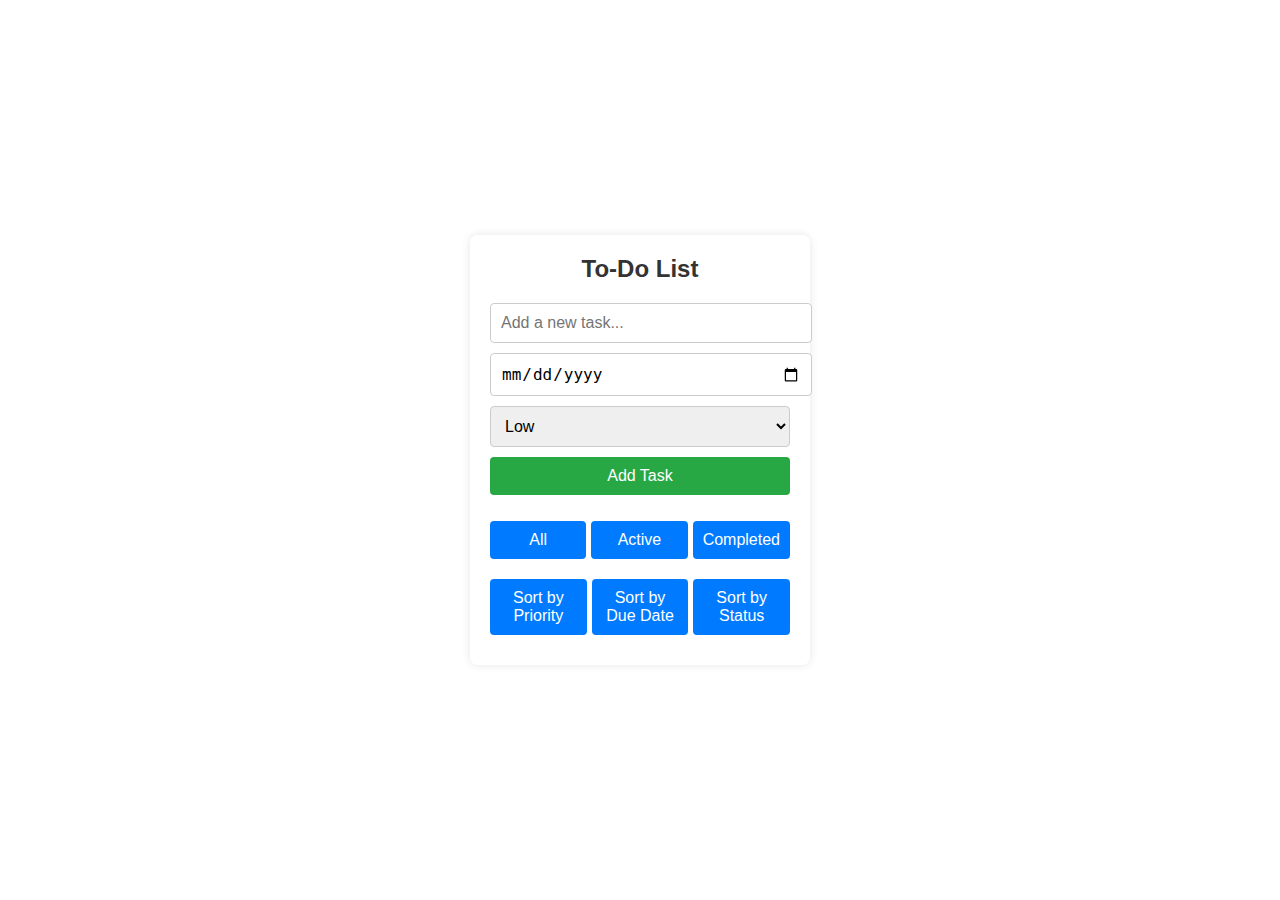
<file: AYUSH/web app /index.html>
<!DOCTYPE html>
<html lang="en">
<head>
    <meta charset="UTF-8">
    <meta name="viewport" content="width=device-width, initial-scale=1.0">
    <title>To-Do List</title>
    <link rel="stylesheet" href="style.css">
</head>
<body>
    <div class="container">
        <h1>To-Do List</h1>
        <input type="text" id="new-task-input" placeholder="Add a new task...">
        <input type="date" id="due-date-input">
        <select id="priority-input">
            <option value="low">Low</option>
            <option value="medium">Medium</option>
            <option value="high">High</option>
        </select>
        <button id="add-task-button">Add Task</button>
        <ul id="task-list"></ul>
        <div class="filter-buttons">
            <button data-filter="all" class="filter-button">All</button>
            <button data-filter="active" class="filter-button">Active</button>
            <button data-filter="completed" class="filter-button">Completed</button>
        </div>
        <div class="sort-buttons">
            <button data-sort="priority" class="sort-button">Sort by Priority</button>
            <button data-sort="due-date" class="sort-button">Sort by Due Date</button>
            <button data-sort="status" class="sort-button">Sort by Status</button>
        </div>
    </div>
    <script src="script.js"></script>
</body>
</html>
</file>
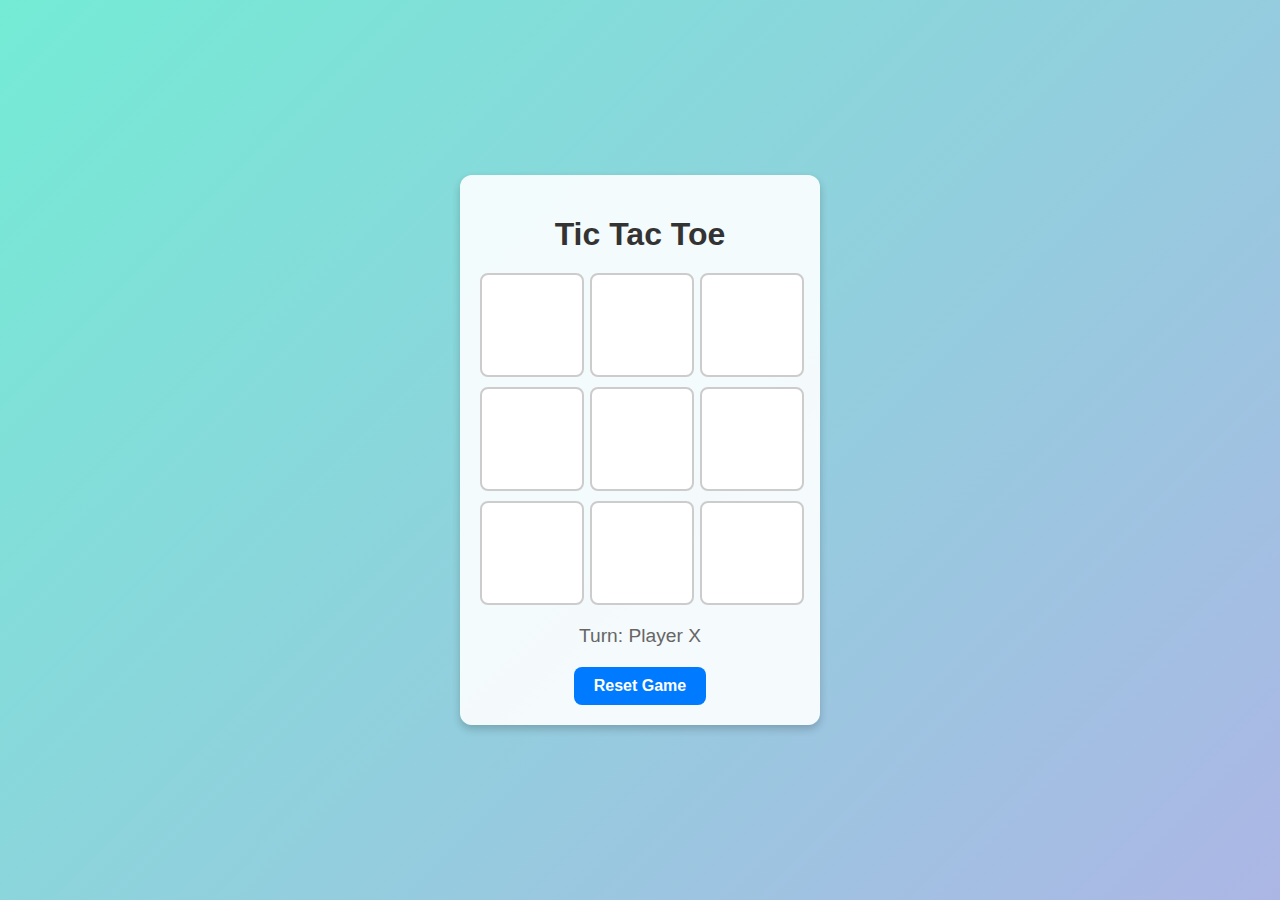
<file: AYUSH/web app 3/index.html>
<!DOCTYPE html>
<html lang="en">
<head>
    <meta charset="UTF-8">
    <meta name="viewport" content="width=device-width, initial-scale=1.0">
    <title>Tic Tac Toe</title>
    <link rel="stylesheet" href="style.css">
</head>
<body>
    <div class="container">
        <h1>Tic Tac Toe</h1>
        <div class="board" id="board">
            <div class="cell" data-index="0"></div>
            <div class="cell" data-index="1"></div>
            <div class="cell" data-index="2"></div>
            <div class="cell" data-index="3"></div>
            <div class="cell" data-index="4"></div>
            <div class="cell" data-index="5"></div>
            <div class="cell" data-index="6"></div>
            <div class="cell" data-index="7"></div>
            <div class="cell" data-index="8"></div>
        </div>
        <div id="status"></div>
        <button id="reset">Reset Game</button>
    </div>
    <script src="script.js"></script>
</body>
</html>
</file>
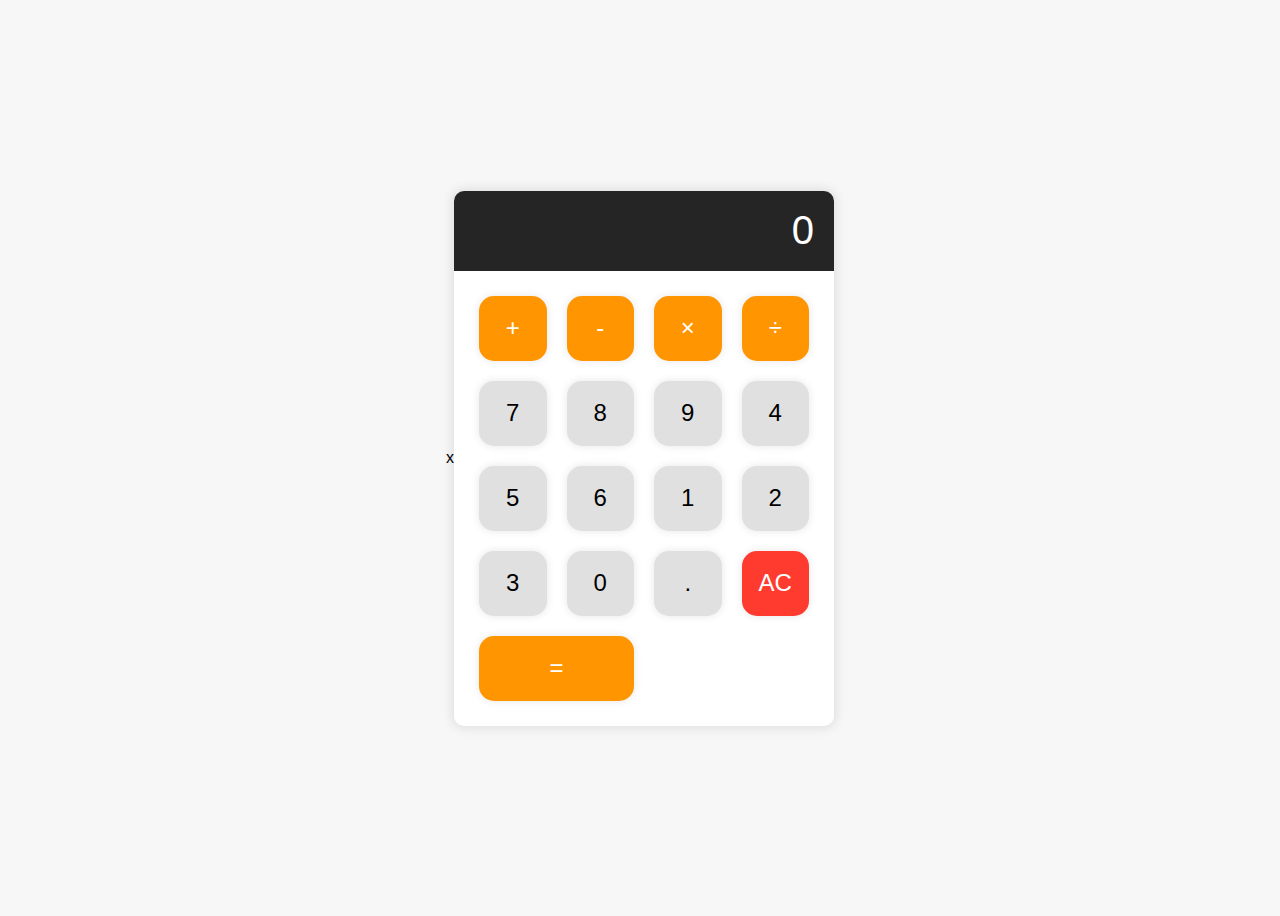
<file: AYUSH/webapp2/index.html>
<!DOCTYPE html>
<html lang="en">
<head>
    <meta charset="UTF-8">
    <meta name="viewport" content="width=device-width, initial-scale=1.0">
    <title>Calculator</title>x
    <link rel="stylesheet" href="style.css">
</head>
<body>
    <div class="calculator">
        <input type="text" class="calculator-screen" value="" disabled />
        <div class="calculator-keys">
            <button type="button" class="operator" value="+">+</button>
            <button type="button" class="operator" value="-">-</button>
            <button type="button" class="operator" value="*">&times;</button>
            <button type="button" class="operator" value="/">&divide;</button>
            
            <button type="button" value="7">7</button>
            <button type="button" value="8">8</button>
            <button type="button" value="9">9</button>

            <button type="button" value="4">4</button>
            <button type="button" value="5">5</button>
            <button type="button" value="6">6</button>

            <button type="button" value="1">1</button>
            <button type="button" value="2">2</button>
            <button type="button" value="3">3</button>

            <button type="button" value="0">0</button>
            <button type="button" class="decimal" value=".">.</button>
            <button type="button" class="all-clear" value="all-clear">AC</button>

            <button type="button" class="equal-sign" value="=">=</button>
        </div>
    </div>
    <script src="script.js"></script>
</body>
</html>
</file>
<file: AYUSH/web app /style.css>
body {
    font-family: Arial, sans-serif;
    background: url('https://www.shutterstock.com/image-photo/writers-table-flat-lay-composition-260nw-1017732259.jpg') no-repeat center center fixed;
    background-size: cover;
    display: flex;
    justify-content: center;
    align-items: center;
    height: 100vh;
    margin: 0;
    padding: 20px;
    box-sizing: border-box;
    color: #333;
}

.container {
    background-color: rgba(255, 255, 255, 0.9);
    padding: 20px;
    border-radius: 8px;
    box-shadow: 0 0 10px rgba(0, 0, 0, 0.1);
    width: 300px;
}

h1 {
    margin: 0 0 20px;
    font-size: 24px;
    text-align: center;
    color: #333;
}

input, select, button {
    width: 100%;
    padding: 10px;
    margin-bottom: 10px;
    border-radius: 4px;
    border: 1px solid #ccc;
    font-size: 16px;
}

button {
    background-color: #28a745;
    color: #fff;
    border: none;
    cursor: pointer;
}

button:hover {
    background-color: #218838;
}

ul {
    list-style-type: none;
    padding: 0;
}

li {
    padding: 10px;
    background-color: #f9f9f9;
    border-bottom: 1px solid #ddd;
    display: flex;
    flex-direction: column;
    align-items: flex-start;
    margin-bottom: 5px;
    border-radius: 4px;
}

li:last-child {
    border-bottom: none;
}

li.completed {
    text-decoration: line-through;
    color: #888;
}

li .task-details {
    width: 100%;
    display: flex;
    justify-content: space-between;
    align-items: center;
}

li .task-buttons {
    display: flex;
    justify-content: space-between;
    width: 100%;
    margin-top: 5px;
}

li .task-buttons button {
    flex: 1;
    margin-right: 5px;
}

li .task-buttons button:last-child {
    margin-right: 0;
}

.filter-buttons, .sort-buttons {
    display: flex;
    justify-content: space-between;
    margin-top: 10px;
}

.filter-button, .sort-button {
    flex: 1;
    margin-right: 5px;
    background-color: #007bff;
    color: #fff;
    border: none;
    padding: 10px;
    border-radius: 4px;
    cursor: pointer;
}

.filter-button:last-child, .sort-button:last-child {
    margin-right: 0;
}

.filter-button:hover, .sort-button:hover {
    background-color: #0056b3;
}
</file>
<file: AYUSH/web app 3/style.css>
body {
    font-family: 'Arial', sans-serif;
    display: flex;
    justify-content: center;
    align-items: center;
    height: 100vh;
    margin: 0;
    background: linear-gradient(135deg, #74ebd5 0%, #ACB6E5 100%);
}

.container {
    text-align: center;
    padding: 20px;
    background-color: rgba(255, 255, 255, 0.9);
    box-shadow: 0 4px 8px rgba(0, 0, 0, 0.2);
    border-radius: 12px;
}

h1 {
    color: #333;
    margin-bottom: 20px;
}

.board {
    display: grid;
    grid-template-columns: repeat(3, 100px);
    grid-gap: 10px;
    margin: 20px 0;
}

.cell {
    width: 100px;
    height: 100px;
    background-color: #fff;
    border: 2px solid #ccc;
    border-radius: 8px;
    display: flex;
    justify-content: center;
    align-items: center;
    font-size: 2.5em;
    font-weight: bold;
    color: #555;
    cursor: pointer;
    transition: background-color 0.3s, transform 0.3s;
}

.cell:hover {
    background-color: #f0f0f0;
    transform: scale(1.1);
}

#status {
    margin-top: 10px;
    font-size: 1.2em;
    color: #666;
}

button {
    margin-top: 20px;
    padding: 10px 20px;
    font-size: 1em;
    font-weight: bold;
    background-color: #007BFF;
    color: #fff;
    border: none;
    border-radius: 8px;
    cursor: pointer;
    transition: background-color 0.3s, transform 0.3s;
}

button:hover {
    background-color: #0056b3;
    transform: scale(1.1);
}
</file>
<file: AYUSH/webapp2/style.css>
body {
    display: flex;
    justify-content: center;
    align-items: center;
    height: 100vh;
    background-color: #f7f7f7;
    font-family: 'Arial', sans-serif;
}

.calculator {
    border-radius: 10px;
    box-shadow: 0px 0px 12px 2px rgba(0, 0, 0, 0.1);
    width: 100%;
    max-width: 380px;
    background-color: #ffffff;
}

.calculator-screen {
    width: 100%;
    height: 80px;
    border: none;
    background-color: #252525;
    color: white;
    text-align: right;
    padding: 20px;
    font-size: 2.5em;
    border-radius: 10px 10px 0 0;
    box-sizing: border-box;
}

.calculator-keys {
    display: grid;
    grid-template-columns: repeat(4, 1fr);
    gap: 20px;
    padding: 25px;
    box-sizing: border-box;
}

button {
    height: 65px;
    font-size: 1.5em;
    border: none;
    border-radius: 15px;
    background-color: #e0e0e0;
    box-shadow: 0px 0px 8px 0px rgba(0, 0, 0, 0.1);
    cursor: pointer;
    transition: background-color 0.3s;
}

button:hover {
    background-color: #d5d5d5;
}

.operator {
    background-color: #ff9500;
    color: white;
}

.operator:hover {
    background-color: #e08400;
}

.equal-sign {
    background-color: #ff9500;
    color: white;
    grid-column: span 2;
}

.equal-sign:hover {
    background-color: #e08400;
}

.all-clear {
    background-color: #ff3b30;
    color: white;
}

.all-clear:hover {
    background-color: #e02b20;
}

@media (max-width: 400px) {
    .calculator {
        width: 90%;
    }
    
    .calculator-screen {
        font-size: 2em;
    }

    button {
        height: 50px;
        font-size: 1.2em;
    }
}
</file>
